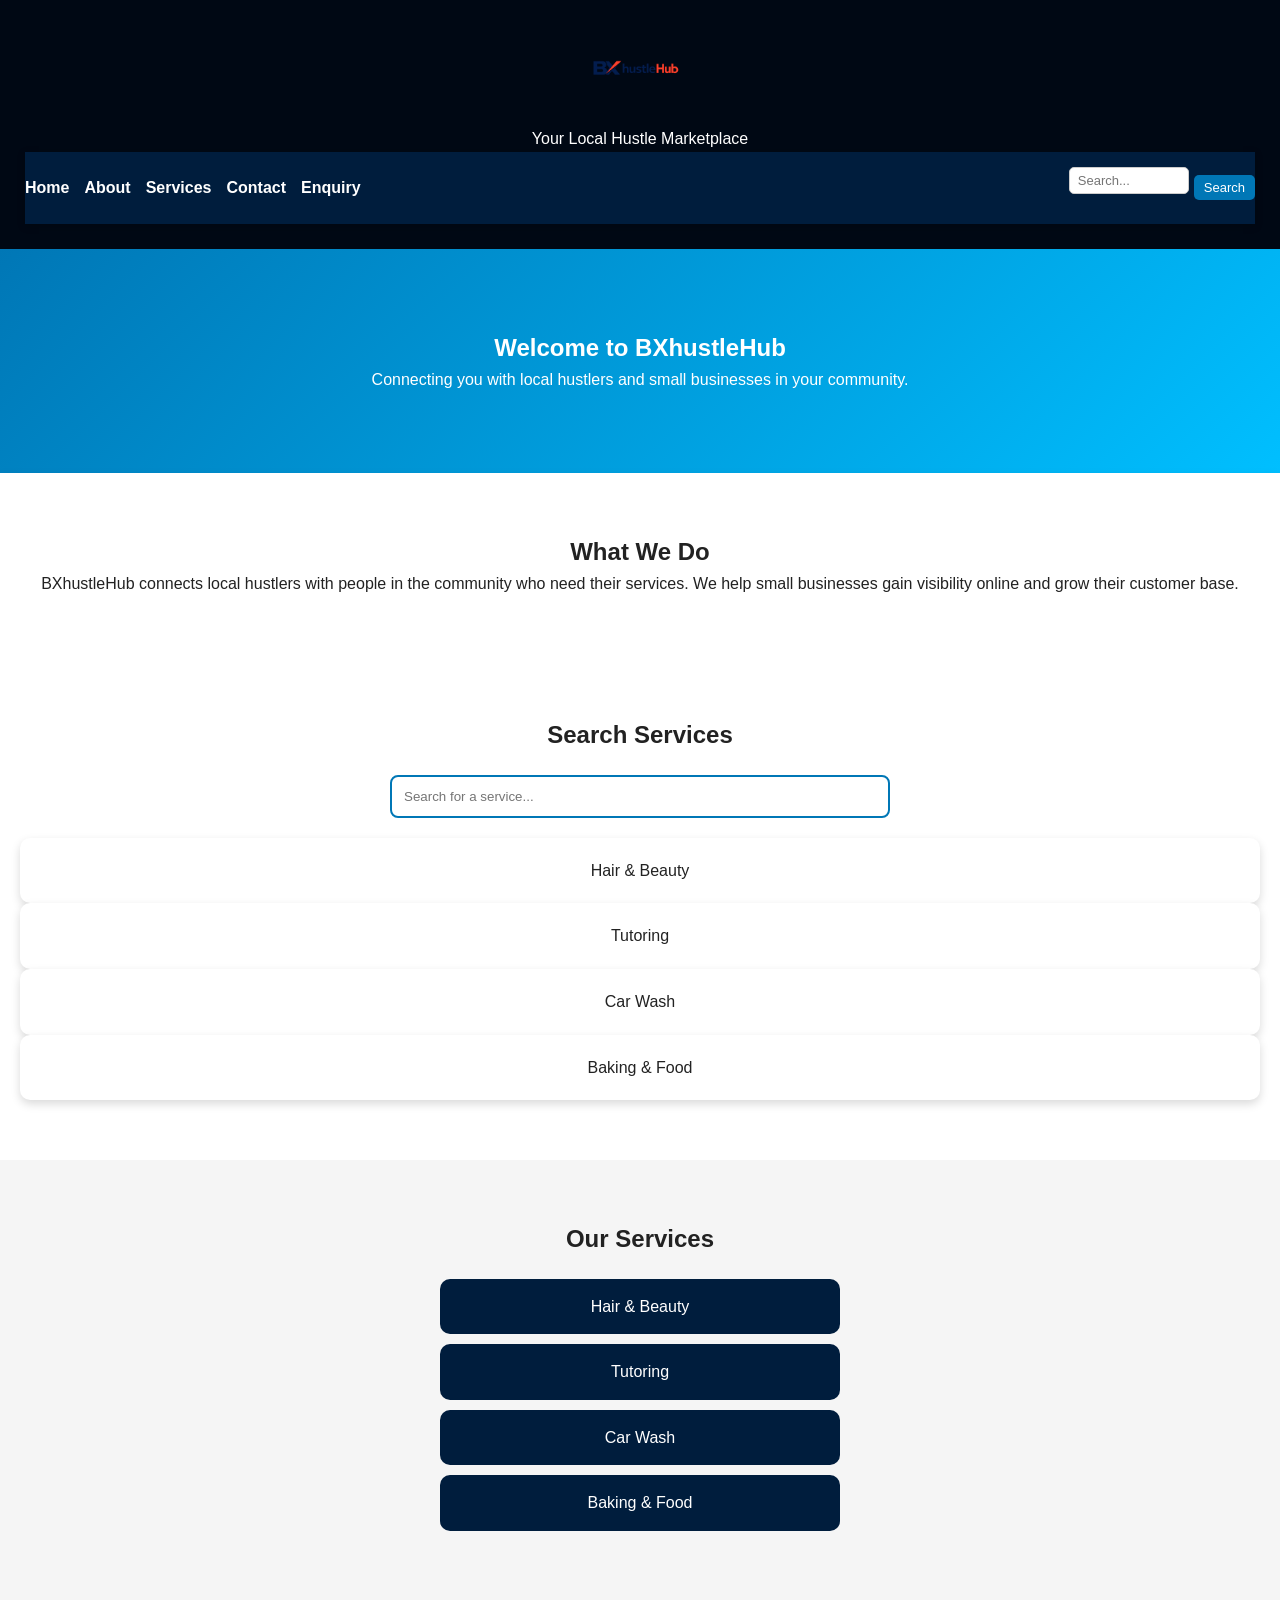
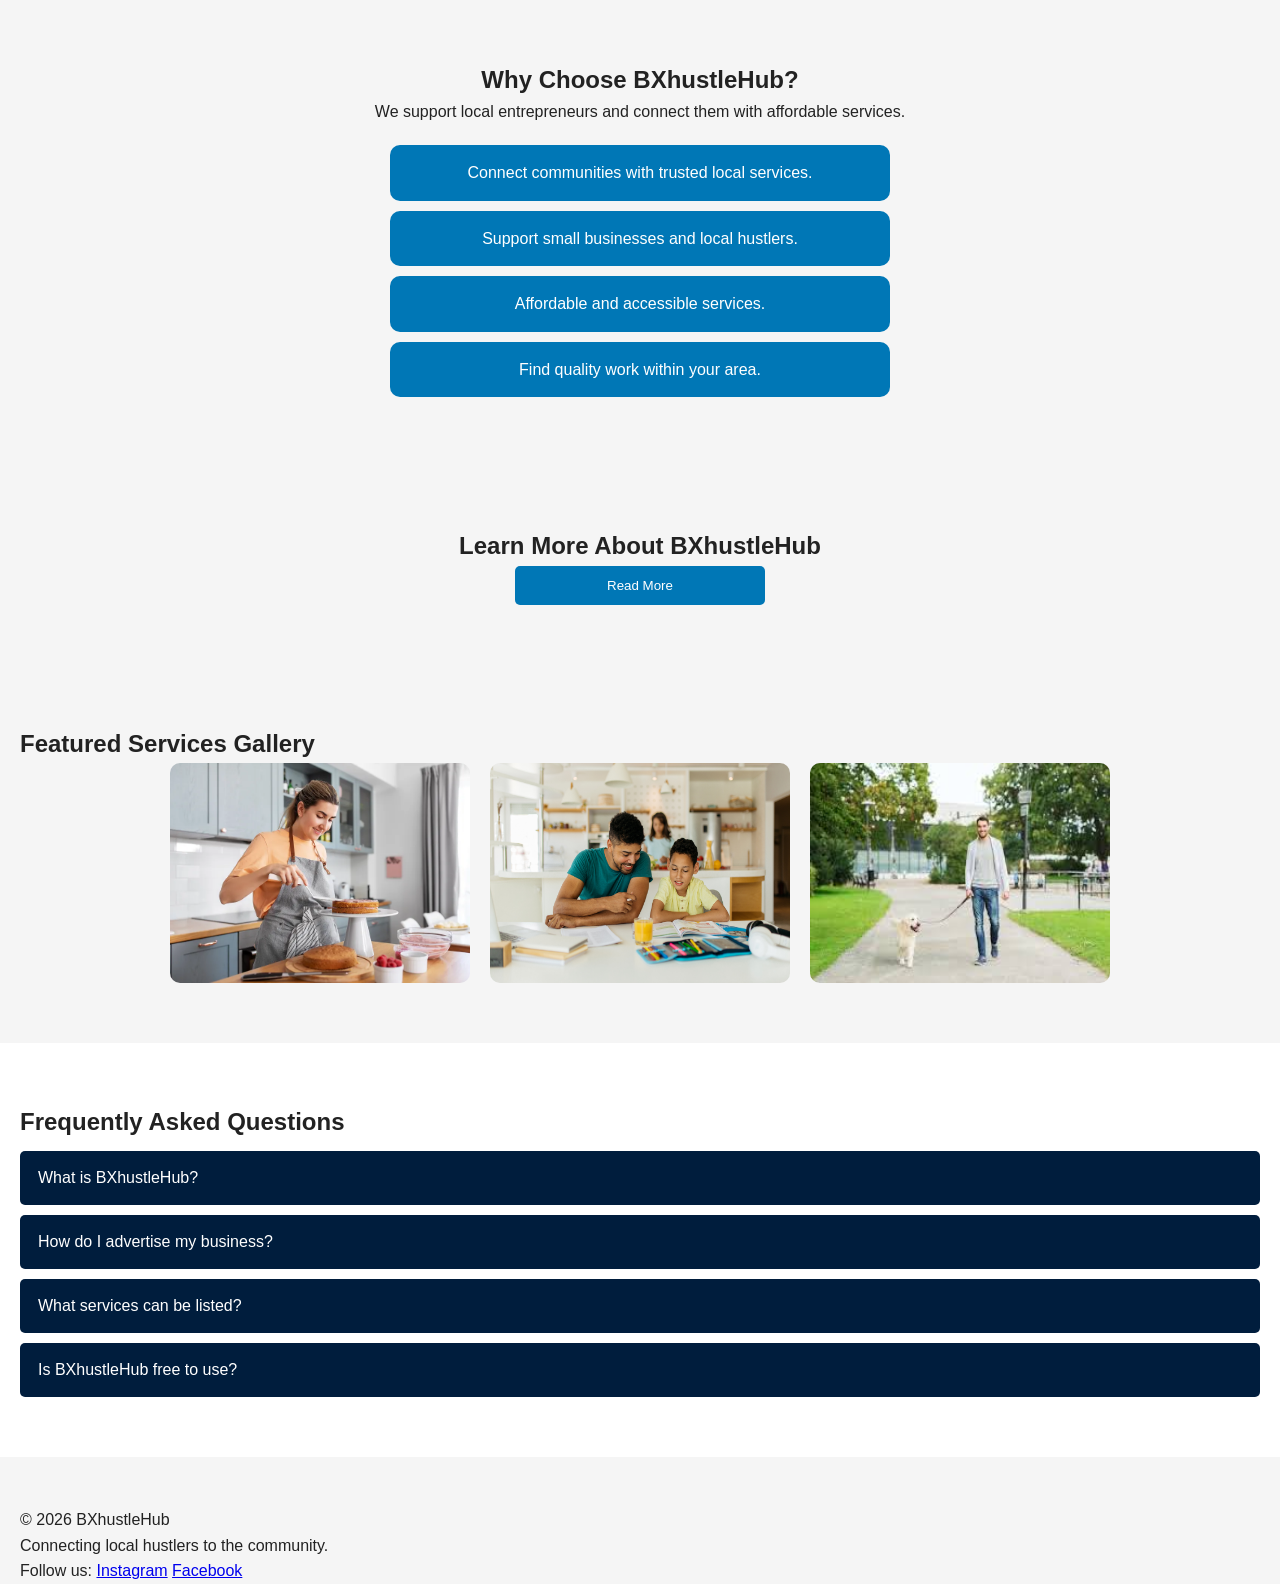
<file: index.html>
<!DOCTYPE html>
<html lang="en">
<head>

    <meta charset="UTF-8">
    <meta name="viewport" content="width=device-width, initial-scale=1.0">

    <title>BXhustleHub | Local Hustle Marketplace</title>

    <meta name="description" content="BXhustleHub connects local hustlers and small businesses with customers in the community.">
    <meta name="keywords" content="local business, tutoring, car wash, beauty, hustlers, small business">
    <meta name="author" content="BXhustleHub">

    <link rel="stylesheet" href="style.css">

</head>

<body>

<header>

    <div class="logo">
        <img src="images/logo.png" alt="BXhustleHub Logo">
        <p>Your Local Hustle Marketplace</p>
    </div>

   <nav>
    <ul>
        <li><a href="index.html">Home</a></li>
        <li><a href="about.html">About</a></li>
        <li><a href="services.html">Services</a></li>
        <li><a href="contact.html">Contact</a></li>
        <li><a href="enquiry.html">Enquiry</a></li>
    </ul>

    <div class="search-box">
        <input type="text" id="searchBox" placeholder="Search..." />
        <button onclick="searchSite()">Search</button>
    </div>
</nav>

</header>

<section class="hero">
    <h1>Welcome to BXhustleHub</h1>
    <p>Connecting you with local hustlers and small businesses in your community.</p>
</section>

<section class="intro">

    <h2>What We Do</h2>

    <p>
        BXhustleHub connects local hustlers with people in the community who need
        their services. We help small businesses gain visibility online and
        grow their customer base.
    </p>

</section>

<section class="search-section">

    <h2>Search Services</h2>

    <input
        type="text"
        id="searchInput"
        placeholder="Search for a service..."
    >

    <div class="service-card">Hair & Beauty</div>
    <div class="service-card">Tutoring</div>
    <div class="service-card">Car Wash</div>
    <div class="service-card">Baking & Food</div>

</section>

<section class="services-preview">

    <h2>Our Services</h2>

    <ul>
        <li>Hair & Beauty</li>
        <li>Tutoring</li>
        <li>Car Wash</li>
        <li>Baking & Food</li>
    </ul>

</section>

<section class="why-choose">

    <h2>Why Choose BXhustleHub?</h2>

    <p>
        We support local entrepreneurs and connect them with affordable services.
    </p>

    <ul>
        <li>Connect communities with trusted local services.</li>
        <li>Support small businesses and local hustlers.</li>
        <li>Affordable and accessible services.</li>
        <li>Find quality work within your area.</li>
    </ul>

</section>

<section class="learn-more">

    <h2>Learn More About BXhustleHub</h2>

    <button id="openModal">
        Read More
    </button>

</section>

<div id="modal" class="modal">

    <div class="modal-content">

        <span class="close">&times;</span>

        <h2>About BXhustleHub</h2>

        <p>
            BXhustleHub empowers local hustlers and entrepreneurs by
            connecting them with customers while strengthening local
            communities and businesses.
        </p>

    </div>

</div>

<section class="gallery-section">

    <h2>Featured Services Gallery</h2>

    <div class="gallery">

         <img src="images/baking.jpg" alt="Baking Services" width="300">
         
       <img src="images/homeworkhelp.jpg" alt="Homework Help">

 <img src="images/dogwalking.jpg" alt="Dog Walking Service">

    </div>

</section>

<div id="lightbox">

    <img id="lightbox-img" alt="Gallery Preview">

</div>

<section class="faq">

    <h2>Frequently Asked Questions</h2>

    <button class="accordion">What is BXhustleHub?</button>

    <div class="panel">
        <p>
            BXhustleHub is a platform connecting local hustlers and
            businesses with customers.
        </p>
    </div>

    <button class="accordion">
        How do I advertise my business?
    </button>

    <div class="panel">
        <p>
            Submit your business details through the Enquiry page.
        </p>
    </div>

    <button class="accordion">
        What services can be listed?
    </button>

    <div class="panel">
        <p>
            Tutoring, beauty, baking, car wash, food services,
            and many more.
        </p>
    </div>

    <button class="accordion">
        Is BXhustleHub free to use?
    </button>

    <div class="panel">
        <p>
            Yes, visitors can browse local services free of charge.We actually appreciate customers
        </p>
    </div>

</section>

<footer>

<p>&copy; 2026 BXhustleHub</p>

    <p>Connecting local hustlers to the community.</p>

    <p> 
        Follow us:
        
        <a href="https://instagram.com/bxhustlehub" target="_blank">Instagram</a>
        <a href="https://facebook.com/bxhustlehub" target="_blank">Facebook</a>    
            
    </p>

</footer>

<script>


const accordions =
document.querySelectorAll(".accordion");

accordions.forEach(item => {

item.addEventListener("click", () => {

item.classList.toggle("active");

const panel =
item.nextElementSibling;

if(panel.style.maxHeight){
panel.style.maxHeight = null;
}
else{
panel.style.maxHeight =
panel.scrollHeight + "px";
}

});

});



const searchInput =
document.getElementById("searchInput");

searchInput.addEventListener("keyup", function(){

const filter =
this.value.toLowerCase();

const cards =
document.querySelectorAll(".service-card");

cards.forEach(card => {

const text =
card.textContent.toLowerCase();

card.style.display =
text.includes(filter)
? "block"
: "none";

});

});



const modal =
document.getElementById("modal");

document
.getElementById("openModal")
.addEventListener("click", () => {

modal.style.display = "block";

});

document
.querySelector(".close")
.addEventListener("click", () => {

modal.style.display = "none";

});



const images =
document.querySelectorAll(".gallery-img");

const lightbox =
document.getElementById("lightbox");

const lightboxImg =
document.getElementById("lightbox-img");

images.forEach(img => {

img.addEventListener("click", () => {

lightbox.style.display = "flex";

lightboxImg.src = img.src;

});

});

lightbox.addEventListener("click", () => {

lightbox.style.display = "none";

});

function searchSite() {
  let input = document.getElementById("searchBox").value.toLowerCase();

  if (input.includes("home")) {
    window.location.href = "index.html";
  } else if (input.includes("enquiry")) {
    window.location.href = "enquiry.html";
  } else if (input.includes("about")) {
    window.location.href = "about.html";
  } else {
    alert("No results found");
  }
}

</script>

</body>
</html>
</file>
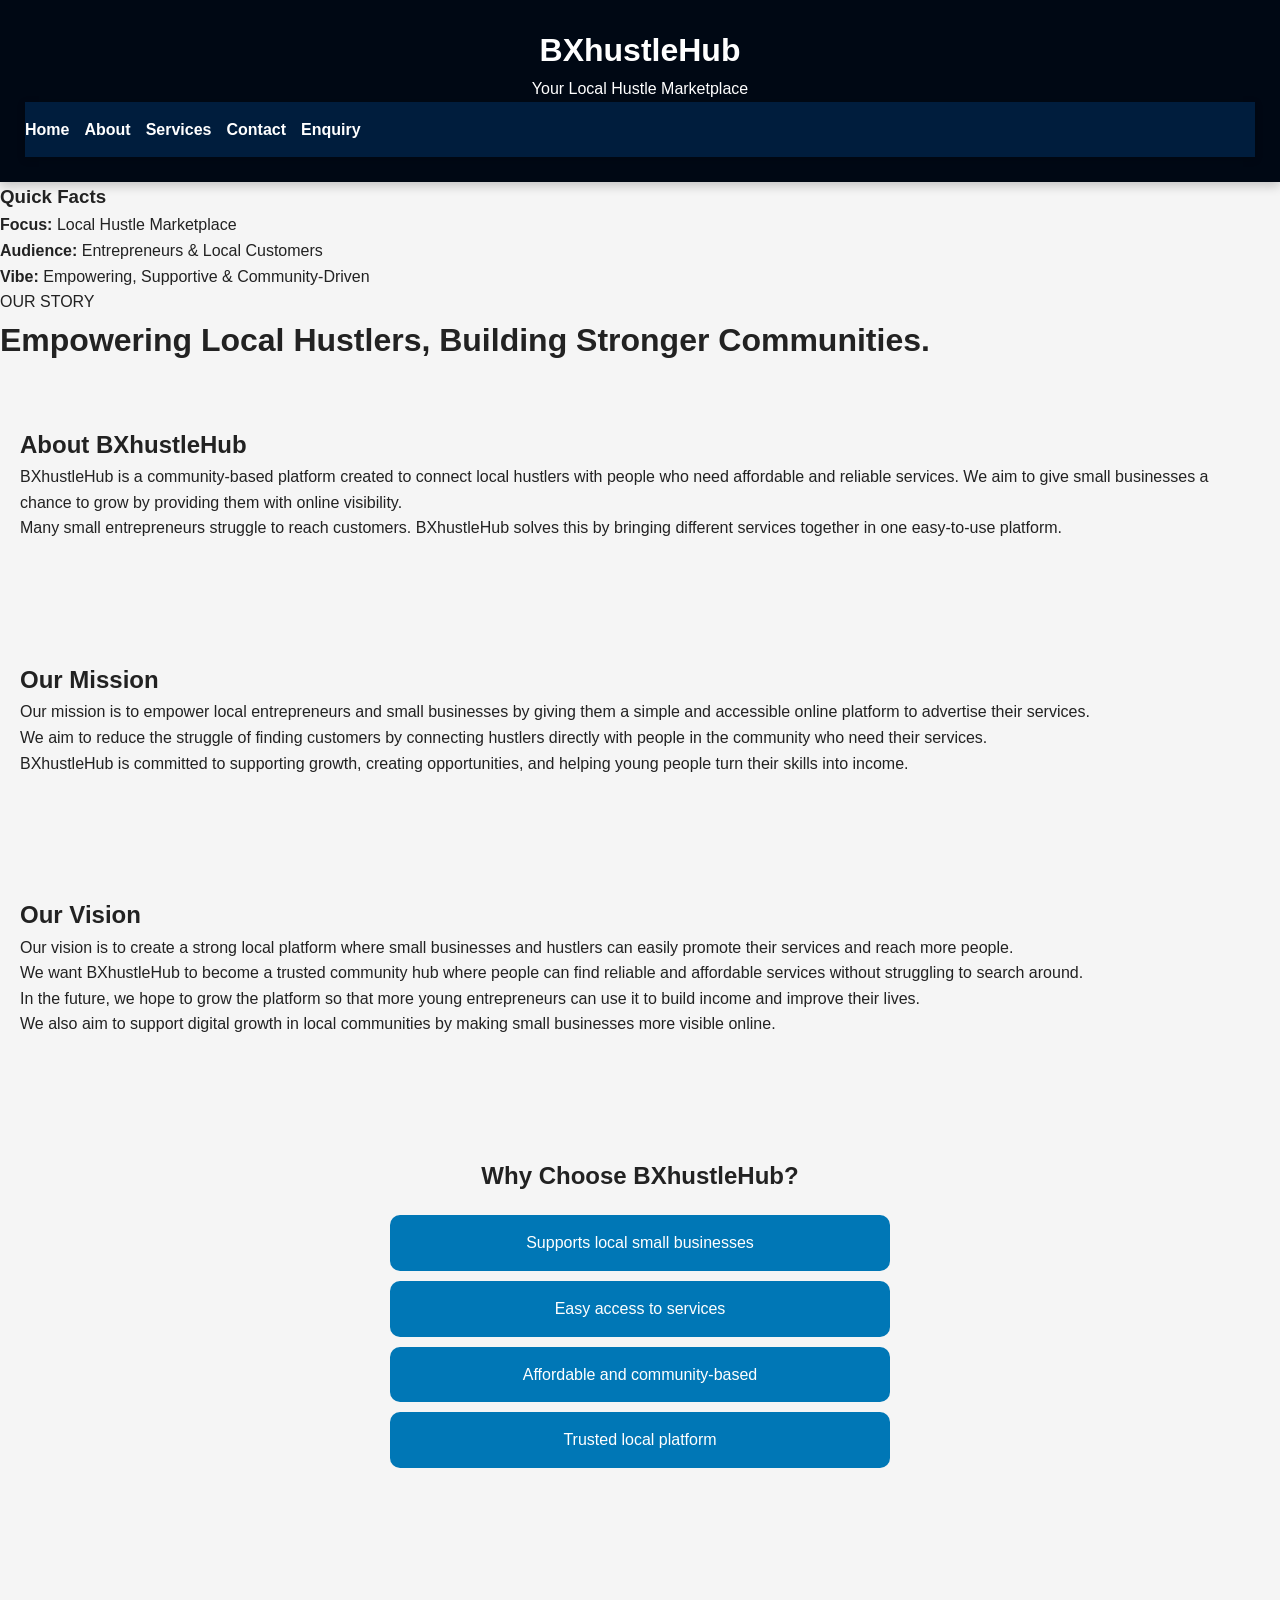
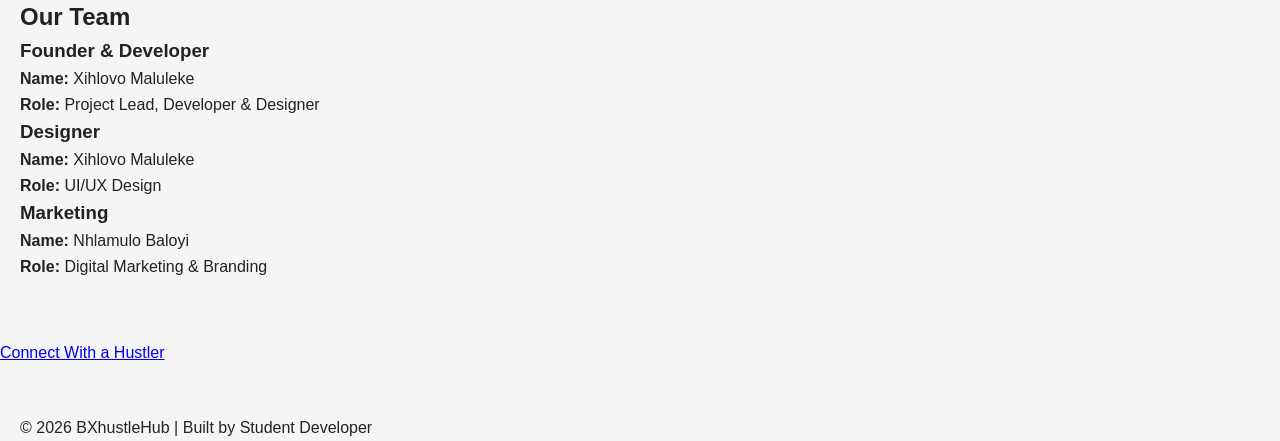
<file: about.html>
<!DOCTYPE html>
<html lang="en">
<head>
    <meta charset="UTF-8">
    <title>About BXhustleHub</title>
    <link rel="stylesheet" href="style.css">
</head>

<body>

<header>
    <div class="logo">
        <h1>BXhustleHub</h1>
        <p>Your Local Hustle Marketplace</p>
    </div>

    <nav>
        <ul>
            <li><a href="index.html">Home</a></li>
            <li><a href="about.html">About</a></li>
            <li><a href="services.html">Services</a></li>
            <li><a href="contact.html">Contact</a></li>
            <li><a href="enquiry.html">Enquiry</a></li> 
        </ul>
    </nav>
</header>


<div class="about-container">

    
    <div class="about-visual">
       
        </div>
        <div class="quick-facts">
            <h3>Quick Facts</h3>
            <ul>
                <li><strong>Focus:</strong> Local Hustle Marketplace</li>
                <li><strong>Audience:</strong> Entrepreneurs & Local Customers</li>
                <li><strong>Vibe:</strong> Empowering, Supportive & Community-Driven</li>
            </ul>
        </div>
    </div>

   
    <div class="about-content">
        <span class="subheading">OUR STORY</span>
        <h1>Empowering Local Hustlers, Building Stronger Communities.</h1>
        
        <section class="about">
            <h2>About BXhustleHub</h2>
            <p class="lead-text">
                BXhustleHub is a community-based platform created to connect local hustlers with people who need affordable and reliable services.
                We aim to give small businesses a chance to grow by providing them with online visibility.
            </p>
            <p>
                Many small entrepreneurs struggle to reach customers. BXhustleHub solves this by bringing different services together in one easy-to-use platform.
            </p>
        </section>

        <section class="mission">
            <h2>Our Mission</h2>
            <p>
                Our mission is to empower local entrepreneurs and small businesses by giving them a simple and accessible online platform to advertise their services.
            </p>
            <p>
                We aim to reduce the struggle of finding customers by connecting hustlers directly with people in the community who need their services.
            </p>
            <p>
                BXhustleHub is committed to supporting growth, creating opportunities, and helping young people turn their skills into income.
            </p>
        </section>  

        <section class="vision">
            <h2>Our Vision</h2>
            <p>
                Our vision is to create a strong local platform where small businesses and hustlers can easily promote their services and reach more people.
            </p>
            <p>
                We want BXhustleHub to become a trusted community hub where people can find reliable and affordable services without struggling to search around.
            </p>
            <p>
                In the future, we hope to grow the platform so that more young entrepreneurs can use it to build income and improve their lives.
            </p>
            <p>
                We also aim to support digital growth in local communities by making small businesses more visible online.
            </p>
        </section>

        <section class="why-choose">
            <h2>Why Choose BXhustleHub?</h2>
            <ul>
                <li>Supports local small businesses</li>
                <li>Easy access to services</li>
                <li>Affordable and community-based</li>
                <li>Trusted local platform</li>
            </ul>
        </section>

        <section class="team">
            <h2>Our Team</h2>
            <div class="team-container">
                <div class="team-member">
                    <h3>Founder & Developer</h3>
                    <p><strong>Name:</strong> Xihlovo Maluleke</p>
                    <p><strong>Role:</strong> Project Lead, Developer & Designer</p>
                </div>
                <div class="team-member">
                    <h3>Designer</h3>
                    <p><strong>Name:</strong> Xihlovo Maluleke</p>
                    <p><strong>Role:</strong> UI/UX Design</p>
                </div>
                <div class="team-member">
                    <h3>Marketing</h3>
                    <p><strong>Name:</strong> Nhlamulo Baloyi</p>
                    <p><strong>Role:</strong> Digital Marketing & Branding</p>
                </div>
            </div>
        </section>
        
  
        <div class="about-cta">
            <a href="contact.html" class="cta-button">Connect With a Hustler</a>
        </div>

    </div> 

</div> 

<footer>
    <p>&copy; 2026 BXhustleHub | Built by Student Developer</p>
</footer>

</body>
</html>
</file>
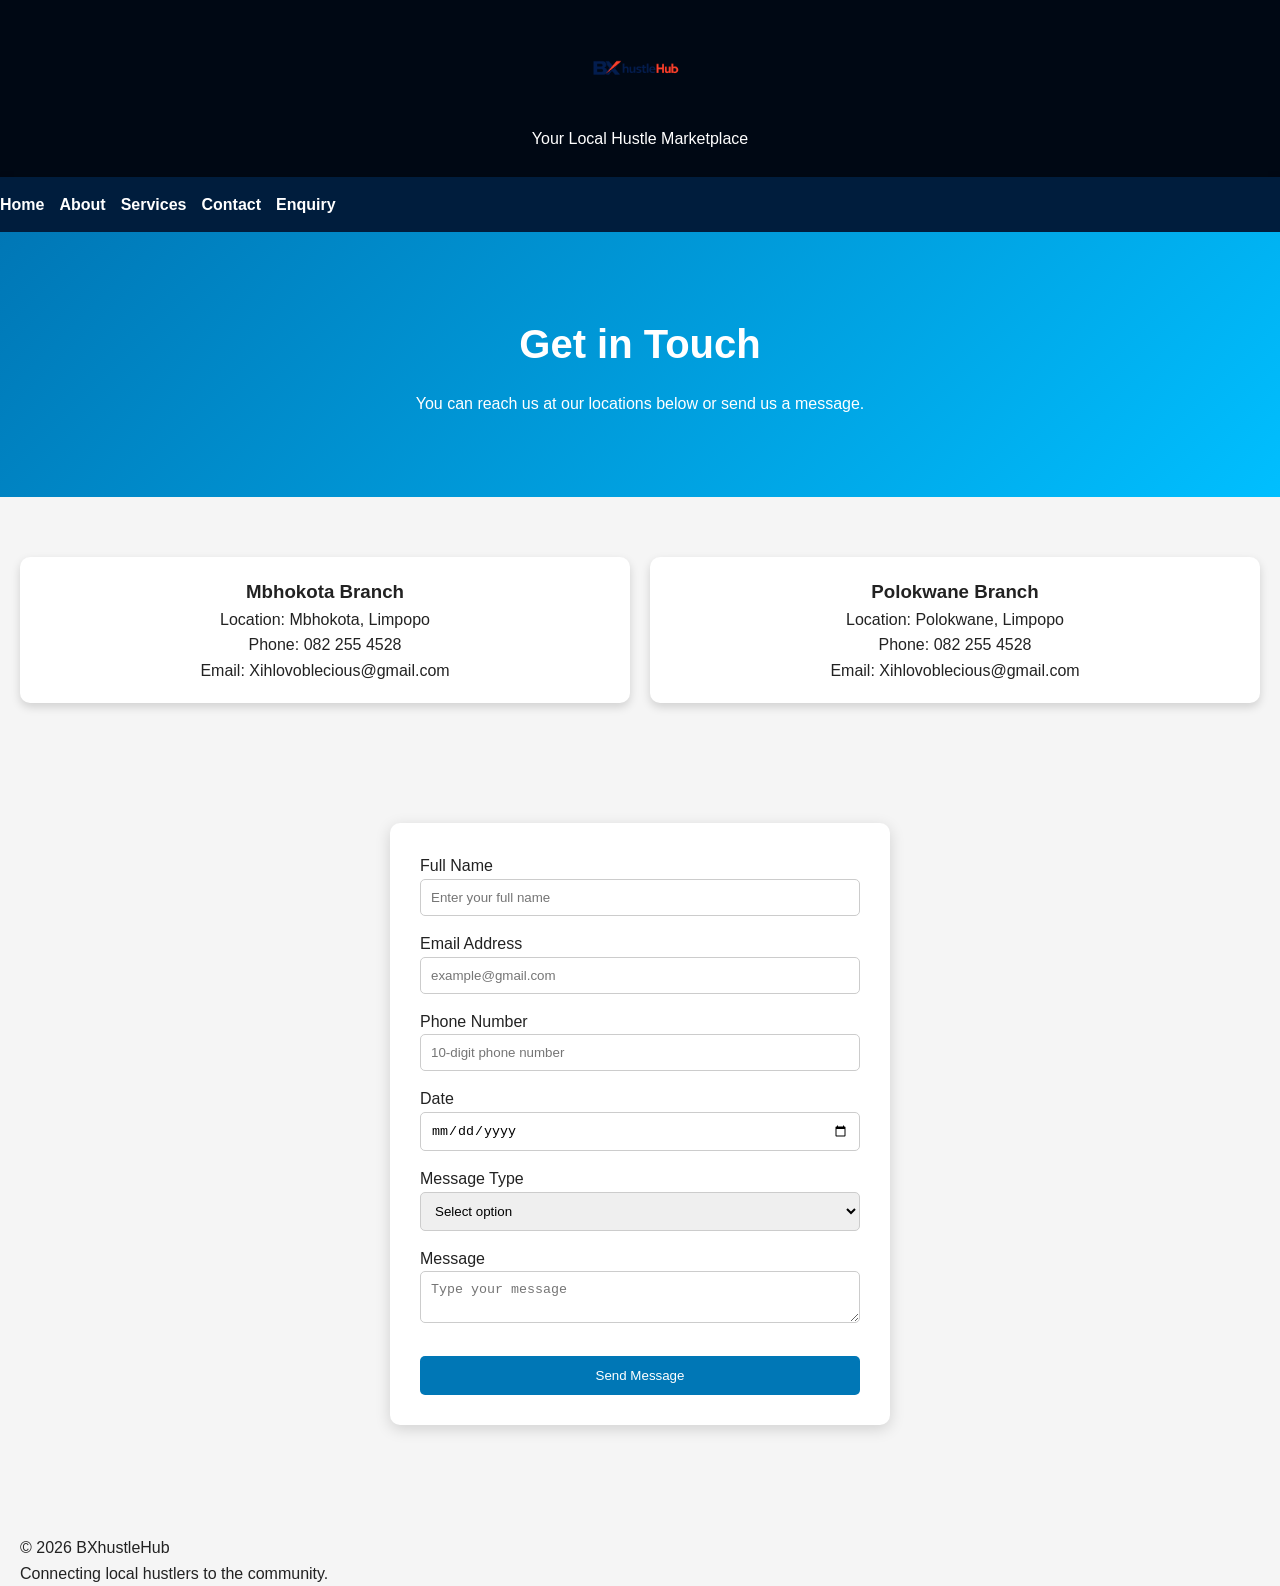
<file: contact.html>
<!DOCTYPE html>
<html lang="en">

<head>
    <meta charset="UTF-8">
    <meta name="viewport" content="width=device-width, initial-scale=1.0">

    <title>Contact Us</title>

    <link rel="stylesheet" href="style.css">
</head>

<body>

<header>
    <div class="logo">
        <img src="images/logo.png" alt="BXhustleHub Logo">
        <p>Your Local Hustle Marketplace</p>
    </div>
</header>

<nav>
     <ul>
            <li><a href="index.html">Home</a></li>
            <li><a href="about.html">About</a></li>
            <li><a href="services.html">Services</a></li>
            <li><a href="contact.html">Contact</a></li>
            <li><a href="enquiry.html">Enquiry</a></li>
    <ul>
</nav>

<section class="contact-intro">
    <h2>Get in Touch</h2>
    <p>You can reach us at our locations below or send us a message.</p>
</section>

<section class="locations">

    <div class="location-card">
        <h3>Mbhokota Branch</h3>
        <p>Location: Mbhokota, Limpopo</p>
        <p>Phone: 082 255 4528</p>
        <p>Email: Xihlovoblecious@gmail.com</p>
    </div>

    <div class="location-card">
        <h3>Polokwane Branch</h3>
        <p>Location: Polokwane, Limpopo</p>
        <p>Phone: 082 255 4528</p>
        <p>Email: Xihlovoblecious@gmail.com</p>
    </div>

</section>

<section class="enquiry-form-section">

<form id="contactForm"
      action="mailto:Xihlovoblecious@gmail.com"
      method="post"
      enctype="text/plain">

    <label for="name">Full Name</label>
    <input type="text"
           id="name"
           required
           minlength="3"
           maxlength="50"
           placeholder="Enter your full name">

    <label for="email">Email Address</label>
    <input type="email"
           id="email"
           required
           placeholder="example@gmail.com">

    <label for="phone">Phone Number</label>
    <input type="tel"
           id="phone"
           required
           pattern="[0-9]{10}"
           placeholder="10-digit phone number">

    <label for="date">Date</label>
    <input type="date"
           id="date"
           required>

    <label for="messageType">Message Type</label>
    <select id="messageType" required>
        <option value="">Select option</option>
        <option value="general">General Enquiry</option>
        <option value="service">Service Request</option>
        <option value="complaint">Complaint</option>
        <option value="partnership">Partnership</option>
    </select>

    <label for="message">Message</label>
    <textarea id="message"
              required
              minlength="10"
              maxlength="300"
              placeholder="Type your message"></textarea>

   
    <div id="errorMessage"></div>

    <button type="submit">Send Message</button>

</form>

</section>

<footer>
    <p>&copy; 2026 BXhustleHub</p>
    <p>Connecting local hustlers to the community.</p>
</footer>

<script>

document.getElementById("contactForm").addEventListener("submit", async function(e){

    e.preventDefault();

    let name = document.getElementById("name").value;
    let email = document.getElementById("email").value;
    let phone = document.getElementById("phone").value;
    let type = document.getElementById("messageType").value;
    let message = document.getElementById("message").value;

    let errorBox = document.getElementById("errorMessage");
    errorBox.innerHTML = "";

   
    if(name.trim() === "" || email.trim() === "" ||
       phone.trim() === "" || type.trim() === "" ||
       message.trim() === ""){
        errorBox.innerHTML = "Please fill in all fields.";
        return;
    }

    if(name.length < 3){
        errorBox.innerHTML = "Name must be at least 3 characters long.";
        return;
    }

    if(!/^[0-9]{10}$/.test(phone)){
        errorBox.innerHTML = "Phone number must contain exactly 10 digits.";
        return;
    }

    if(message.length < 10){
        errorBox.innerHTML = "Message must be at least 10 characters long.";
        return;
    }

    try {

        const response = await fetch(
            "https://formspree.io/f/YOUR_FORM_ID",
            {
                method: "POST",
                headers: {
                    "Content-Type": "application/json",
                    "Accept": "application/json"
                },
                body: JSON.stringify({
                    name: name,
                    email: email,
                    phone: phone,
                    messageType: type,
                    message: message
                })
            }
        );

        if(response.ok){
            errorBox.style.color = "green";
            errorBox.innerHTML = "Message sent successfully!";
            document.getElementById("contactForm").reset();
        }
        else{
            errorBox.style.color = "red";
            errorBox.innerHTML = "Failed to send message.";
        }

    }
    catch(error){
        errorBox.style.color = "red";
        errorBox.innerHTML = "An error occurred. Please try again.";
    }

});




</script>

</body>
</html>
</file>
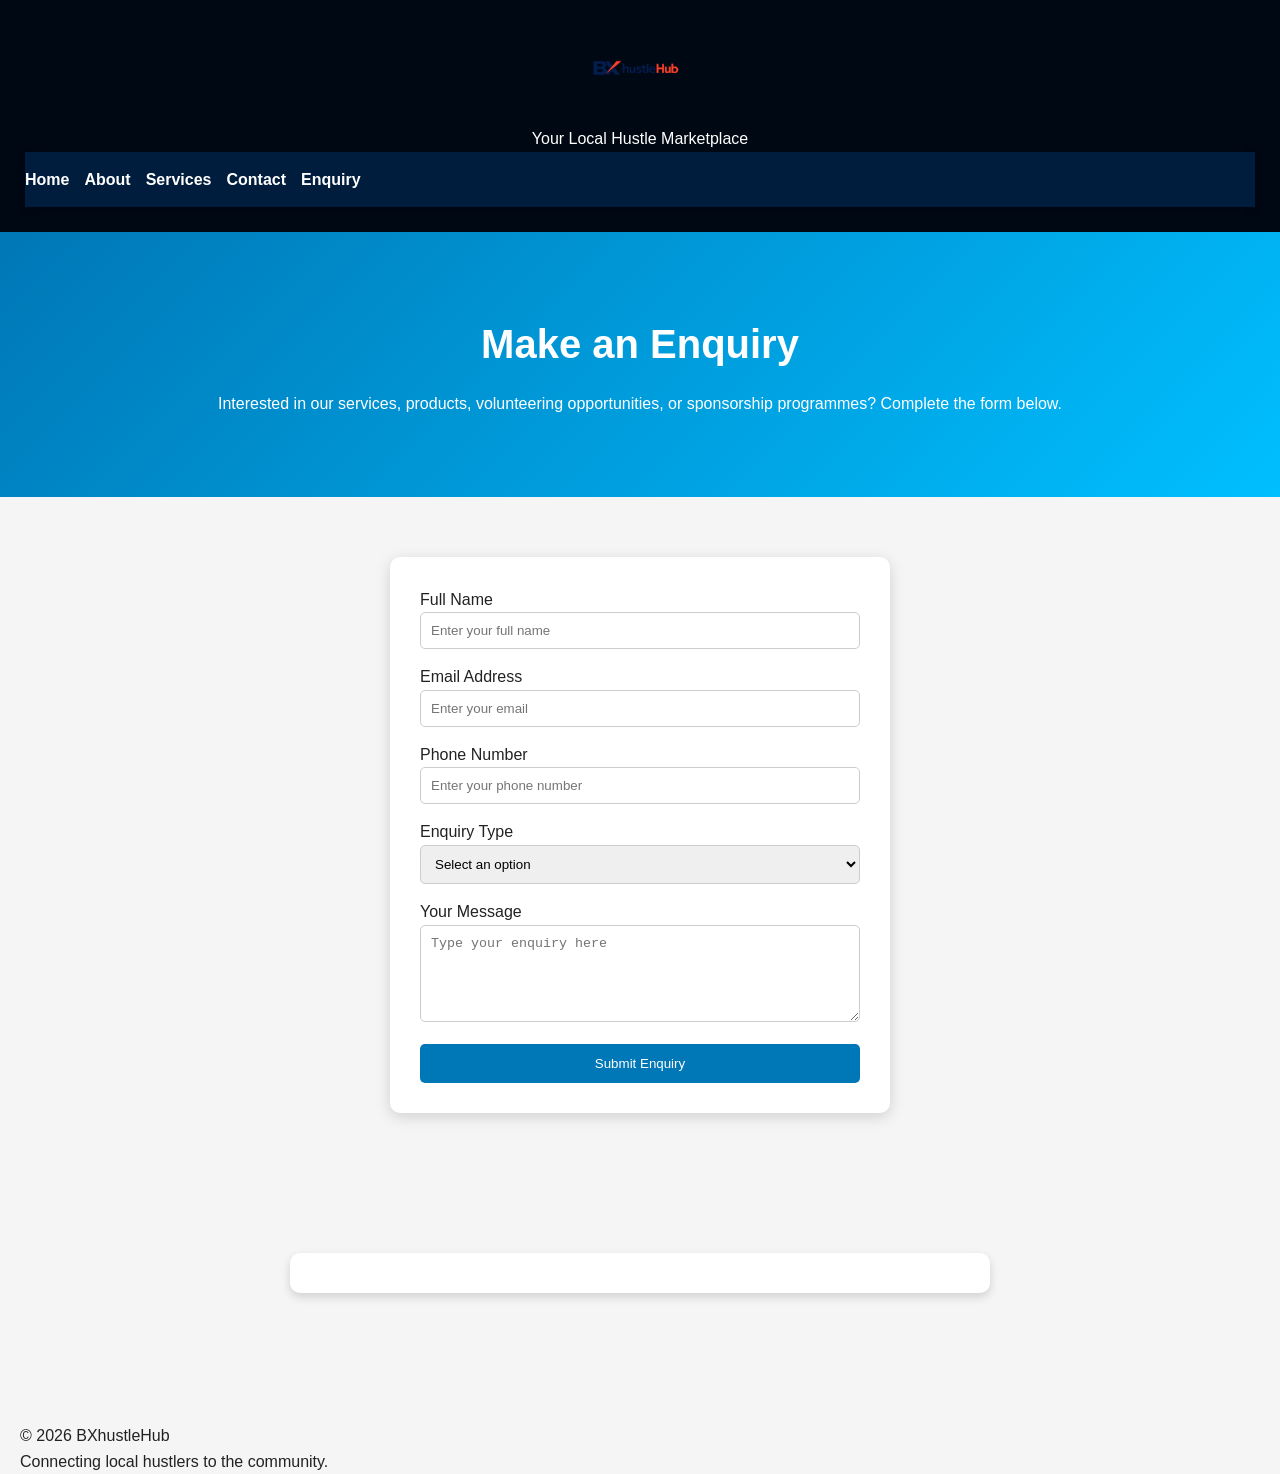
<file: enquiry.html>
<!DOCTYPE html>
<html lang="en">

<head>
    <meta charset="UTF-8">
    <meta name="viewport" content="width=device-width, initial-scale=1.0">

    <title>Enquiry | BXhustleHub</title>

    <meta name="description" content="Enquire about services, products, sponsorship opportunities and volunteer programmes at BXhustleHub.">

    <link rel="stylesheet" href="style.css">
</head>

<body>

<header>

    <div class="logo">
        <img src="images/logo.png" alt="BXhustleHub Logo">
        <p>Your Local Hustle Marketplace</p>
    </div>

    <nav>
        <ul>
            <li><a href="index.html">Home</a></li>
            <li><a href="about.html">About</a></li>
            <li><a href="services.html">Services</a></li>
            <li><a href="contact.html">Contact</a></li>
            <li><a href="enquiry.html">Enquiry</a></li>
        </ul>
    </nav>

</header>

<section class="enquiry-hero">
    <h2>Make an Enquiry</h2>
    <p>
        Interested in our services, products, volunteering opportunities,
        or sponsorship programmes? Complete the form below.
    </p>
</section>

<section class="enquiry-form-section">

<form id="enquiryForm">

<label for="name">Full Name</label>
<input type="text" id="name" placeholder="Enter your full name" required>

<label for="email">Email Address</label>
<input type="email" id="email" placeholder="Enter your email" required>

<label for="phone">Phone Number</label>
<input type="tel" id="phone" placeholder="Enter your phone number" required>

<label for="enquiryType">Enquiry Type</label>

<select id="enquiryType" required>

    <option value="">Select an option</option>

    <option value="service">Service Enquiry</option>
    <option value="product">Product Enquiry</option>
    <option value="volunteer">Become a Volunteer</option>
    <option value="sponsor">Become a Sponsor</option>

</select>

<label for="message">Your Message</label>

<textarea id="message" rows="5" placeholder="Type your enquiry here" required></textarea>

<button type="submit">Submit Enquiry</button>

</form>

</section>

<section>
    <div id="responseBox"></div>
</section>

<footer>
    <p>&copy; 2026 BXhustleHub</p>
    <p>Connecting local hustlers to the community.</p>
</footer>

<script>

const form = document.getElementById("enquiryForm");

form.addEventListener("submit", function(e){

    e.preventDefault();

    const enquiry = document.getElementById("enquiryType").value;
    const response = document.getElementById("responseBox");

    let output = "";

    if(enquiry === "service"){

        output = `
        <h3>Service Enquiry Submitted</h3>
        <p>
        Our local service providers are generally
        available within 24 to 48 hours.
        Service prices usually range from
        R100 to R1000 depending on the
        service requested.
        </p>`;
    }

    else if(enquiry === "product"){

        output = `
        <h3>Product Enquiry Submitted</h3>
        <p>
        Product availability depends on
        the vendor. Estimated prices vary
        according to stock and supplier.
        A representative will contact you
        shortly.
        </p>`;
    }

    else if(enquiry === "volunteer"){

        output = `
        <h3>Volunteer Application Received</h3>
        <p>
        Thank you for volunteering with
        BXhustleHub. Opportunities include
        community support, business promotion,
        and event assistance.
        </p>`;
    }

    else if(enquiry === "sponsor"){

        output = `
        <h3>Sponsorship Enquiry Received</h3>
        <p>
        Sponsorship packages begin at
        approximately R500 and can be
        customised according to your
        business goals and marketing needs.
        </p>`;
    }

    response.innerHTML = output;

    response.scrollIntoView({ behavior: "smooth" });

});

</script>

</body>
</html>
</file>
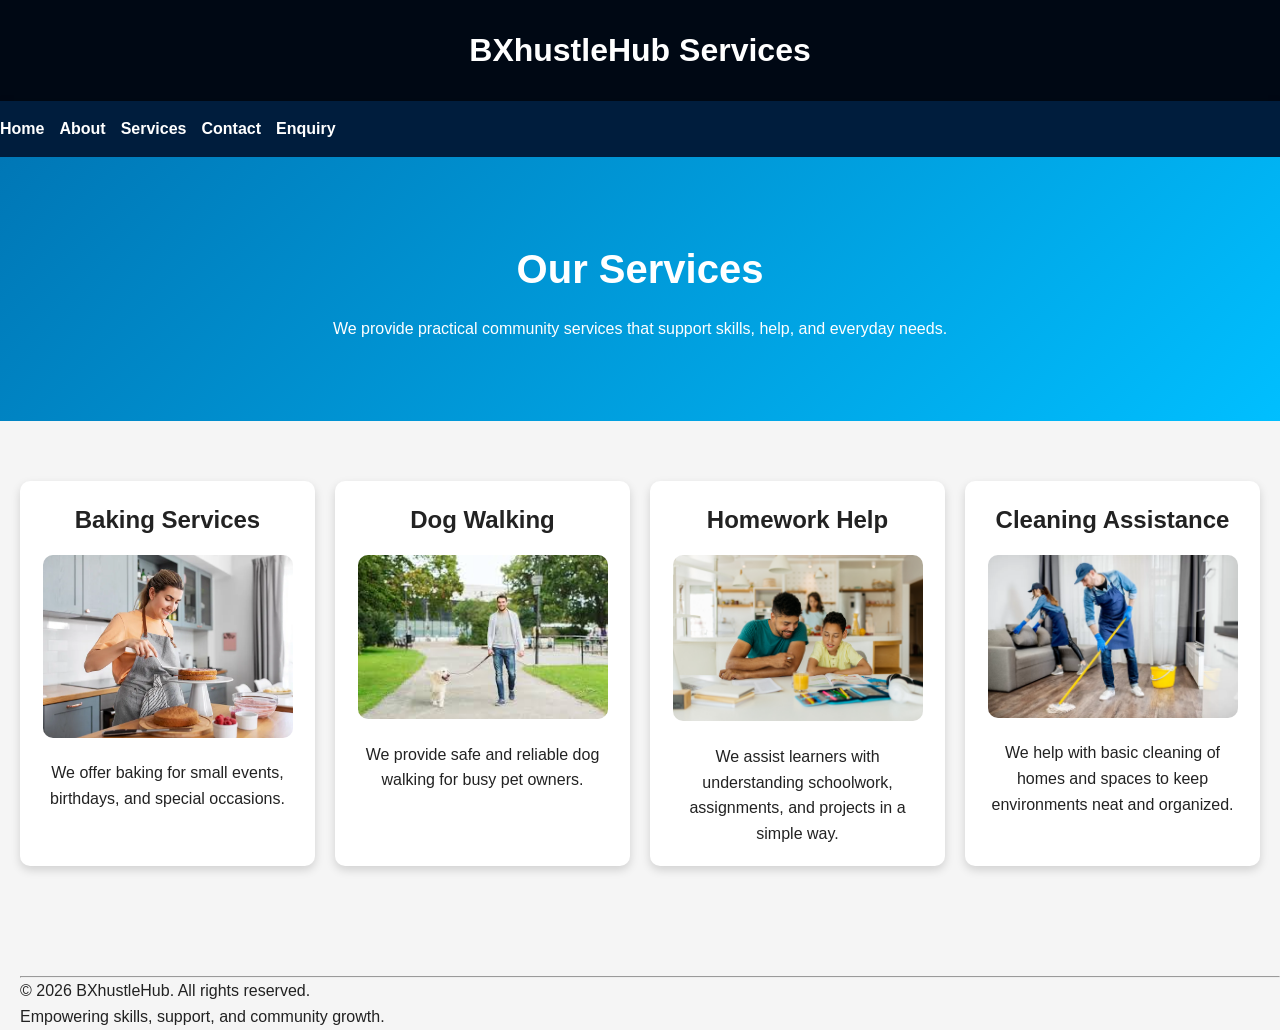
<file: services.html>
<!DOCTYPE html>
<html>
<head>
    <title>BXhustleHub | Services</title>
    <meta charset="UTF-8">
    <meta name="viewport" content="width=device-width, initial-scale=1.0">

    <link rel="stylesheet" href="style.css">
</head>

<body>

<header>
    <h1>BXhustleHub Services</h1>
</header>


<nav>
       <ul>
            <li><a href="index.html">Home</a></li>
            <li><a href="about.html">About</a></li>
            <li><a href="services.html">Services</a></li>
            <li><a href="contact.html">Contact</a></li>
            <li><a href="enquiry.html">Enquiry</a></li>
    <ul>
</nav>

<section class="services-hero">
    <h2>Our Services</h2>
    <p>We provide practical community services that support skills, help, and everyday needs.</p>
</section>

<section class="services-grid">


    <div class="service-card">
        <h2>Baking Services</h2>
        <img src="images/baking.jpg" alt="Baking Services" width="300">
        <p>We offer baking for small events, birthdays, and special occasions.</p>
    </div>


    <div class="service-card">
        <h2>Dog Walking</h2>

        <picture>
            <source media="(max-width: 480px)" srcset="images/dogwalking-small.jpg">
            <source media="(max-width: 768px)" srcset="images/dogwalking-medium.jpg">
            <img src="images/dogwalking.jpg" alt="Dog Walking Service">
        </picture>

        <p>We provide safe and reliable dog walking for busy pet owners.</p>
    </div>

   
    <div class="service-card">
        <h2>Homework Help</h2>

        <picture>
            <source media="(max-width: 480px)" srcset="images/homeworkhelp-small.jpg">
            <source media="(max-width: 768px)" srcset="images/homeworkhelp-medium.jpg">
            <img src="images/homeworkhelp.jpg" alt="Homework Help">
        </picture>

        <p>We assist learners with understanding schoolwork, assignments, and projects in a simple way.</p>
    </div>

    <div class="service-card">
        <h2>Cleaning Assistance</h2>

        <picture>
            <source media="(max-width: 480px)" srcset="images/cleaning-small.jpg">
            <source media="(max-width: 768px)" srcset="images/cleaning-medium.jpg">
            <img src="images/cleaning.jpg" alt="Cleaning Assistance">
        </picture>

        <p>We help with basic cleaning of homes and spaces to keep environments neat and organized.</p>
    </div>

</section>

<footer>
    <hr>
    <p>&copy; 2026 BXhustleHub. All rights reserved.</p>
    <p>Empowering skills, support, and community growth.</p>
</footer>

</body>
</html>
</file>
<file: style.css>
*{
    margin: 0;
    padding: 0;
    box-sizing: border-box;
}


body{
    font-family: Arial, sans-serif;
    background-color: #f5f5f5;
    color: #222;
    line-height: 1.6;
}


header{
    background-color: #000814;
    color: white;
    text-align: center;
    padding: 25px;
    box-shadow: 0 4px 10px rgba(0,0,0,0.2);
}


.logo img{
    width: 140px;
    height: auto;
}


nav {
    background-color: #001d3d;
    padding: 15px 0;
    box-shadow: 0 2px 8px rgba(0,0,0,0.2);
}

nav ul {
    list-style: none;
    display: flex;
    justify-content: center;
    align-items: center;
    gap: 25px;
    margin: 0;
    padding: 0;
}

nav ul li a {
    color: white;
    text-decoration: none;
    font-weight: bold;
    font-size: 16px;
    transition: 0.3s ease;
}

nav ul li a:hover {
    color: #00bfff;
}


.hero,
.services-hero,
.enquiry-hero,
.contact-intro{
    background: linear-gradient(135deg, #0077b6, #00bfff);
    color: white;
    text-align: center;
    padding: 80px 20px;
}

.hero h2,
.services-hero h2,
.enquiry-hero h2,
.contact-intro h2{
    font-size: 40px;
    margin-bottom: 15px;
}


section{
    padding: 60px 20px;
}


.intro{
    background-color: white;
    text-align: center;
    box-shadow: 0 4px 10px rgba(0,0,0,0.1);
}


.services-grid{
    display: grid;
    grid-template-columns: repeat(auto-fit, minmax(250px, 1fr));
    gap: 20px;
}

.service-card,
.location-card{
    background-color: white;
    padding: 20px;
    border-radius: 10px;
    text-align: center;
    box-shadow: 0 4px 10px rgba(0,0,0,0.15);
    transition: 0.3s;
}

.service-card:hover,
.location-card:hover{
    transform: translateY(-5px);
    box-shadow: 0 8px 20px rgba(0,0,0,0.25);
}

.service-card img{
    width: 100%;
    max-width: 250px;
    border-radius: 10px;
    margin: 15px 0;
}


.services-preview,
.why-choose{
    text-align: center;
}

.services-preview ul,
.why-choose ul{
    list-style: none;
    margin-top: 20px;
}

.services-preview ul li{
    background-color: #001d3d;
    color: white;
    margin: 10px auto;
    padding: 15px;
    max-width: 400px;
    border-radius: 10px;
}

.why-choose ul li{
    background-color: #0077b6;
    color: white;
    margin: 10px auto;
    padding: 15px;
    max-width: 500px;
    border-radius: 10px;
    transition: 0.3s ease;
    cursor: pointer;
}

.why-choose ul li:hover{
    transform: translateY(-8px);
    box-shadow: 0 8px 20px rgba(0,0,0,0.25);
}


.locations{
    display: grid;
    grid-template-columns: repeat(auto-fit, minmax(250px, 1fr));
    gap: 20px;
}


.enquiry-form-section{
    display: flex;
    justify-content: center;
}

form{
    background-color: white;
    padding: 30px;
    border-radius: 10px;
    width: 100%;
    max-width: 500px;
    box-shadow: 0 4px 15px rgba(0,0,0,0.15);
}

input,
select,
textarea{
    width: 100%;
    padding: 10px;
    margin-bottom: 15px;
    border-radius: 5px;
    border: 1px solid #ccc;
}


button{
    width: 100%;
    padding: 12px;
    background-color: #0077b6;
    color: white;
    border: none;
    border-radius: 5px;
    cursor: pointer;
}

button:hover{
    background-color: #00bfff;
}


.search-section{
    text-align:center;
    background:white;
}

#searchInput{
    width:100%;
    max-width:500px;
    padding:12px;
    margin:20px auto;
    display:block;
    border:2px solid #0077b6;
    border-radius:8px;
}


.faq{
    background:white;
}

.accordion{
    background:#001d3d;
    color:white;
    cursor:pointer;
    padding:18px;
    width:100%;
    border:none;
    text-align:left;
    margin-top:10px;
    border-radius:5px;
    font-size:16px;
}

.panel{
    max-height:0;
    overflow:hidden;
    transition:max-height 0.3s ease;
    background:white;
    padding:0 15px;
}

.panel p{
    padding:15px 0;
}


.modal{
    display:none;
    position:fixed;
    z-index:999;
    left:0;
    top:0;
    width:100%;
    height:100%;
    background:rgba(0,0,0,0.7);
}

.modal-content{
    background:white;
    margin:10% auto;
    padding:30px;
    width:90%;
    max-width:600px;
    border-radius:10px;
    text-align:center;
    animation:fadeIn 0.4s ease;
}

.close{
    float:right;
    font-size:30px;
    cursor:pointer;
}


.gallery{
    display:flex;
    flex-wrap:wrap;
    justify-content:center;
    gap:20px;
}

.gallery img{
    width:300px;
    max-width:100%;
    border-radius:10px;
    cursor:pointer;
    transition:0.3s;
}

.gallery img:hover{
    transform:scale(1.05);
}


#lightbox{
    display:none;
    position:fixed;
    top:0;
    left:0;
    width:100%;
    height:100%;
    background:rgba(0,0,0,0.9);
    justify-content:center;
    align-items:center;
    z-index:1000;
}

#lightbox img{
    max-width:90%;
    max-height:90%;
    border-radius:10px;
}


.learn-more{
    text-align:center;
}

.learn-more button{
    max-width:250px;
}


@keyframes fadeIn{
    from{
        opacity:0;
        transform:translateY(-20px);
    }
    to{
        opacity:1;
        transform:translateY(0);
    }
}

#responseBox{
    max-width:700px;
    margin:20px auto;
    padding:20px;
    background:white;
    border-radius:10px;
    box-shadow:0 4px 10px rgba(0,0,0,0.15);
    text-align:center;
}

#responseBox h3{
    color:#0077b6;
    margin-bottom:10px;
}


nav ul li a,
nav ul li a:visited {
    color: white;
}


nav ul li a:hover {
    color: #00bfff;
}


nav ul li a:focus,
nav ul li a:active {
    color: #00bfff;
    outline: none;
}


nav ul li a {
    transition: 0.3s ease;
}
#errorMessage{
    color: red;
    font-weight: bold;
    margin: 10px 0;
    text-align: center;
}

footer {
    text-align: left;
    padding-left: 20px;
    margin-top: 50px;
    clear: both;
}

nav {
    display: flex;
    justify-content: space-between;
    align-items: center;
}

nav ul {
    display: flex;
    list-style: none;
    gap: 15px;
}

.search-box {
    display: flex;
    gap: 5px;
    align-items: center;
}

#searchBox {
    width: 120px;
    padding: 5px 8px;
    font-size: 13px;
}

.search-box button {
    padding: 5px 10px;
    font-size: 13px;
}
</file>
